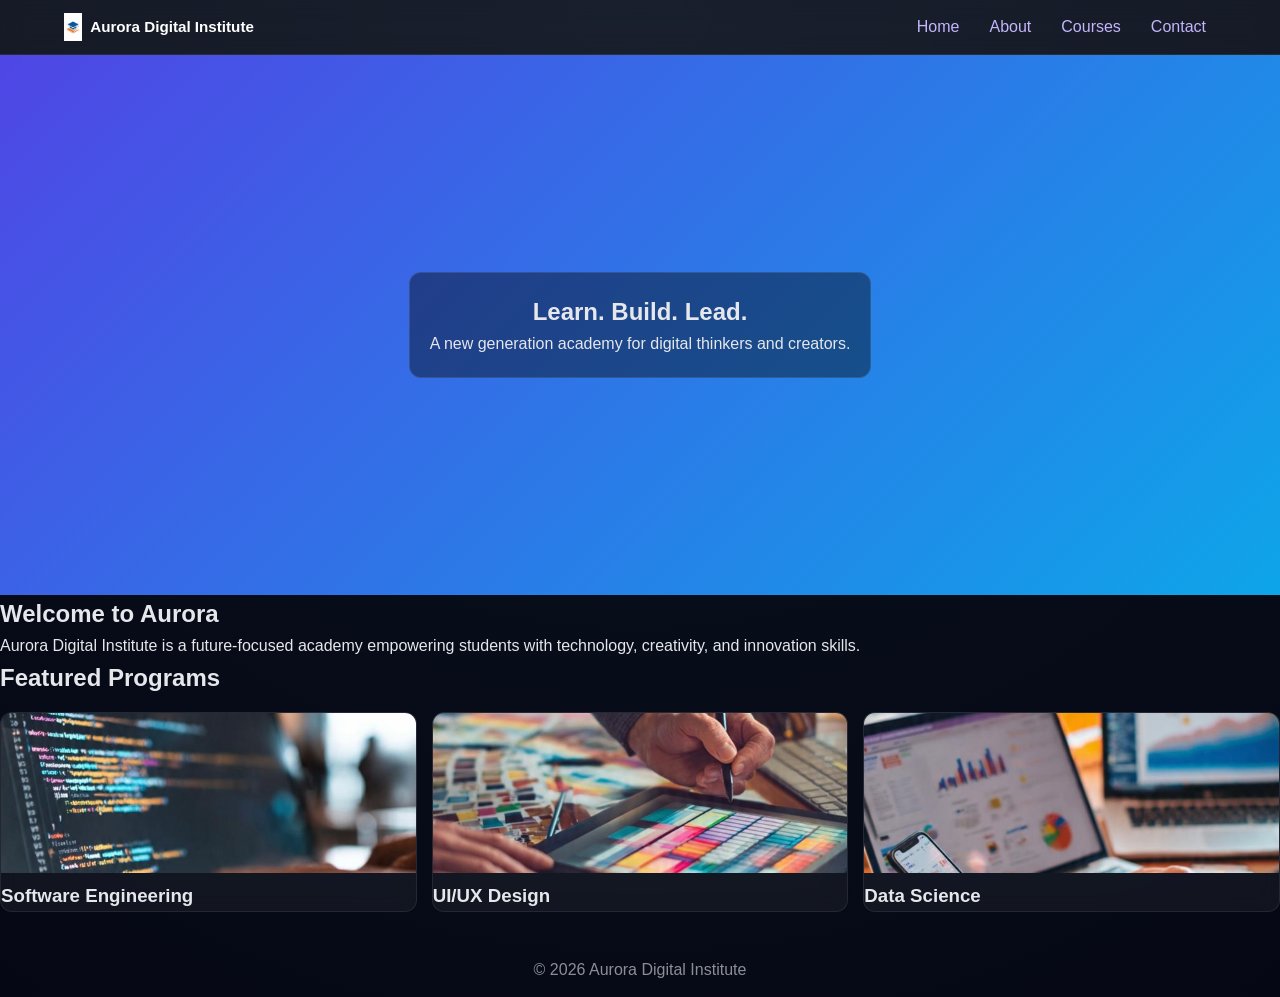
<file: index.html>
<!DOCTYPE html>
<html lang="en">
<head>
  <meta charset="UTF-8">
  <meta name="viewport" content="width=device-width, initial-scale=1.0">
  <title>Aurora Digital Institute</title>
  <link rel="stylesheet" href="css/style.css">
</head>

<body>

<header class="glass">
  <div class="logo">
    <img src="images/logo.jpg" alt="Aurora DIgital Institute">
    <span>Aurora Digital Institute</span>
  </div>

  <nav>
    <a href="index.html">Home</a>
    <a href="about.html">About</a>
    <a href="courses.html">Courses</a>
    <a href="contact.html">Contact</a>
  </nav>
</header>

<section class="hero">
  <div class="hero-content">
    <h1>Learn. Build. Lead.</h1>
    <p>A new generation academy for digital thinkers and creators.</p>
  </div>
</section>

<main>

<section class="intro">
  <h2>Welcome to Aurora</h2>
  <p>
    Aurora Digital Institute is a future-focused academy empowering students
    with technology, creativity, and innovation skills.
  </p>
</section>

<section class="featured">

  <h2>Featured Programs</h2>

  <div class="grid">

    <div class="card">
      <img src="images/coding.jpg" alt="Coding class">
      <h3>Software Engineering</h3>
    </div>

    <div class="card">
      <img src="images/design.jpg" alt="Design class">
      <h3>UI/UX Design</h3>
    </div>

    <div class="card">
      <img src="images/science.jpg" alt="Data Science class">
      <h3>Data Science</h3>
    </div>

  </div>

</section>

</main>

<footer>
  <p>&copy; 2026 Aurora Digital Institute</p>
</footer>

</body>
</html>
</file>
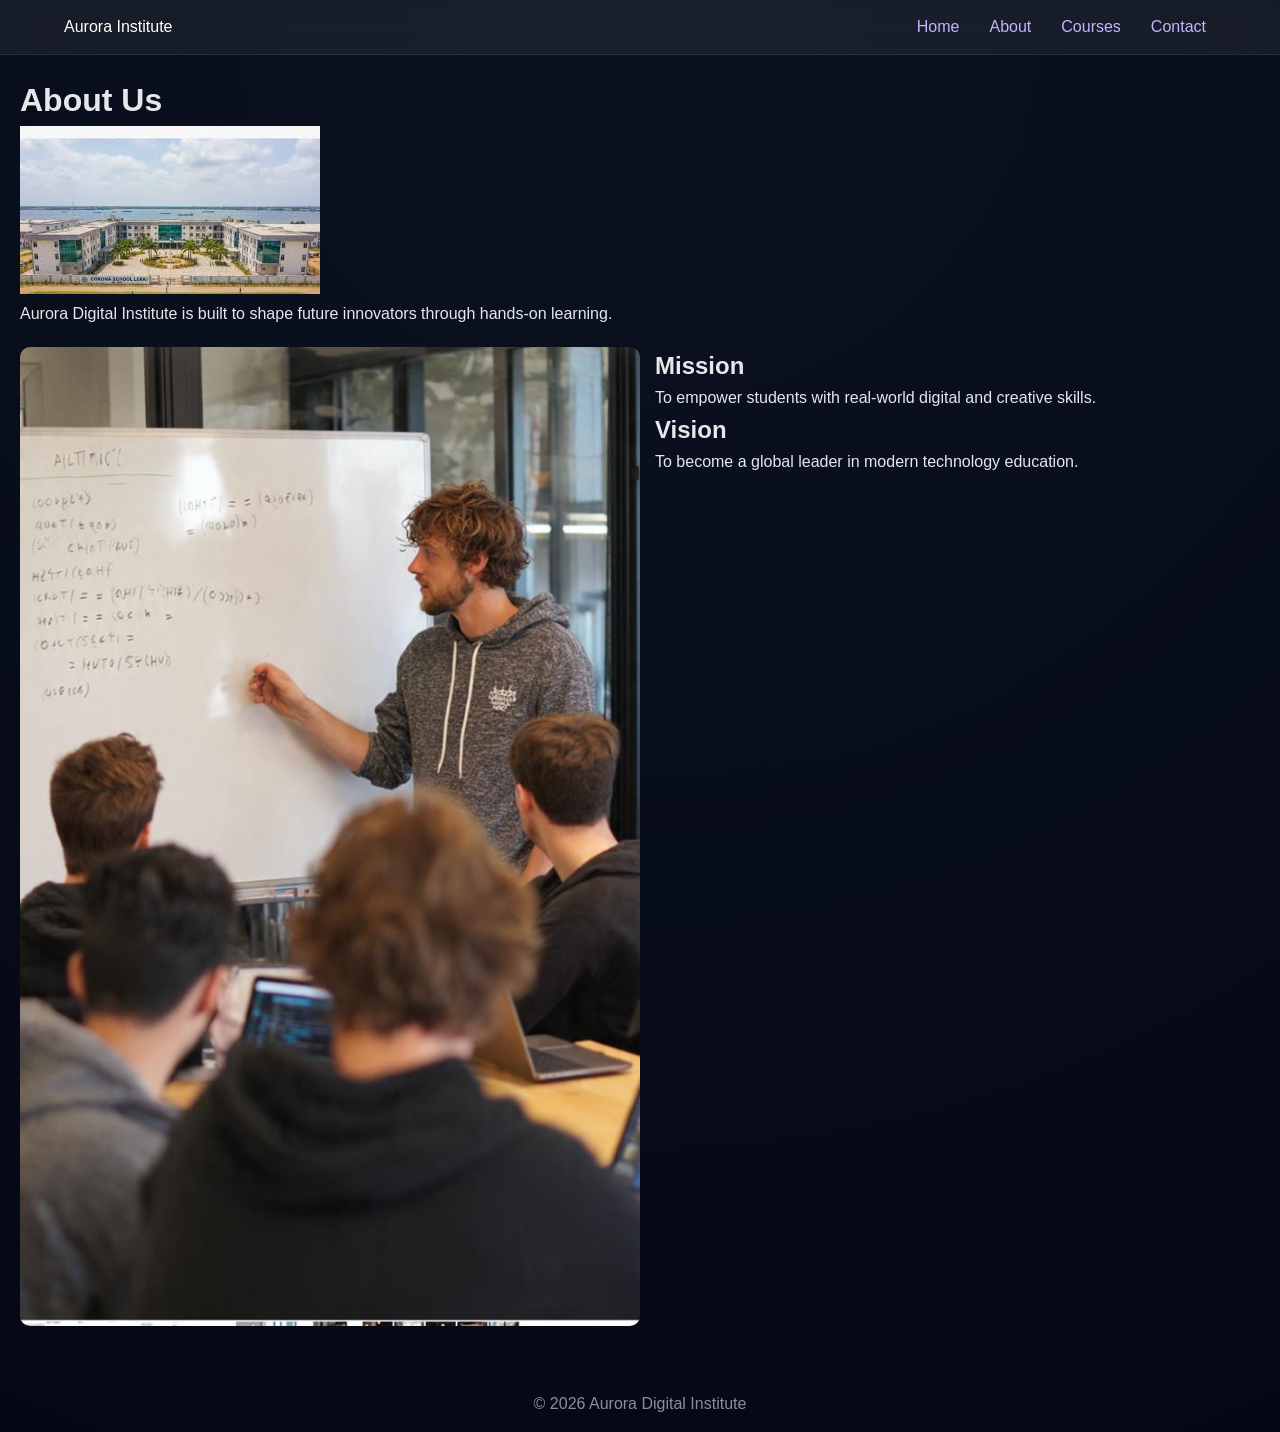
<file: about.html>
<!DOCTYPE html>
<html lang="en">
<head>
  <meta charset="UTF-8">
  <title>About Aurora</title>
  <link rel="stylesheet" href="css/style.css">
</head>

<body>

<header class="glass">
  <div class="logo">Aurora Institute</div>
  <nav>
    <a href="index.html">Home</a>
    <a href="about.html">About</a>
    <a href="courses.html">Courses</a>
    <a href="contact.html">Contact</a>
  </nav>
</header>

<main class="page">

<h1>About Us</h1>

<img src="images/campus.jpg" alt="Campus view" class="banner">

<p>
Aurora Digital Institute is built to shape future innovators through hands-on learning.
</p>

<div class="split">

  <img src="images/students.jpg" alt="Students learning">

  <div>
    <h2>Mission</h2>
    <p>To empower students with real-world digital and creative skills.</p>

    <h2>Vision</h2>
    <p>To become a global leader in modern technology education.</p>
  </div>

</div>

</main>

<footer>
  <p>&copy; 2026 Aurora Digital Institute</p>
</footer>

</body>
</html>
</file>
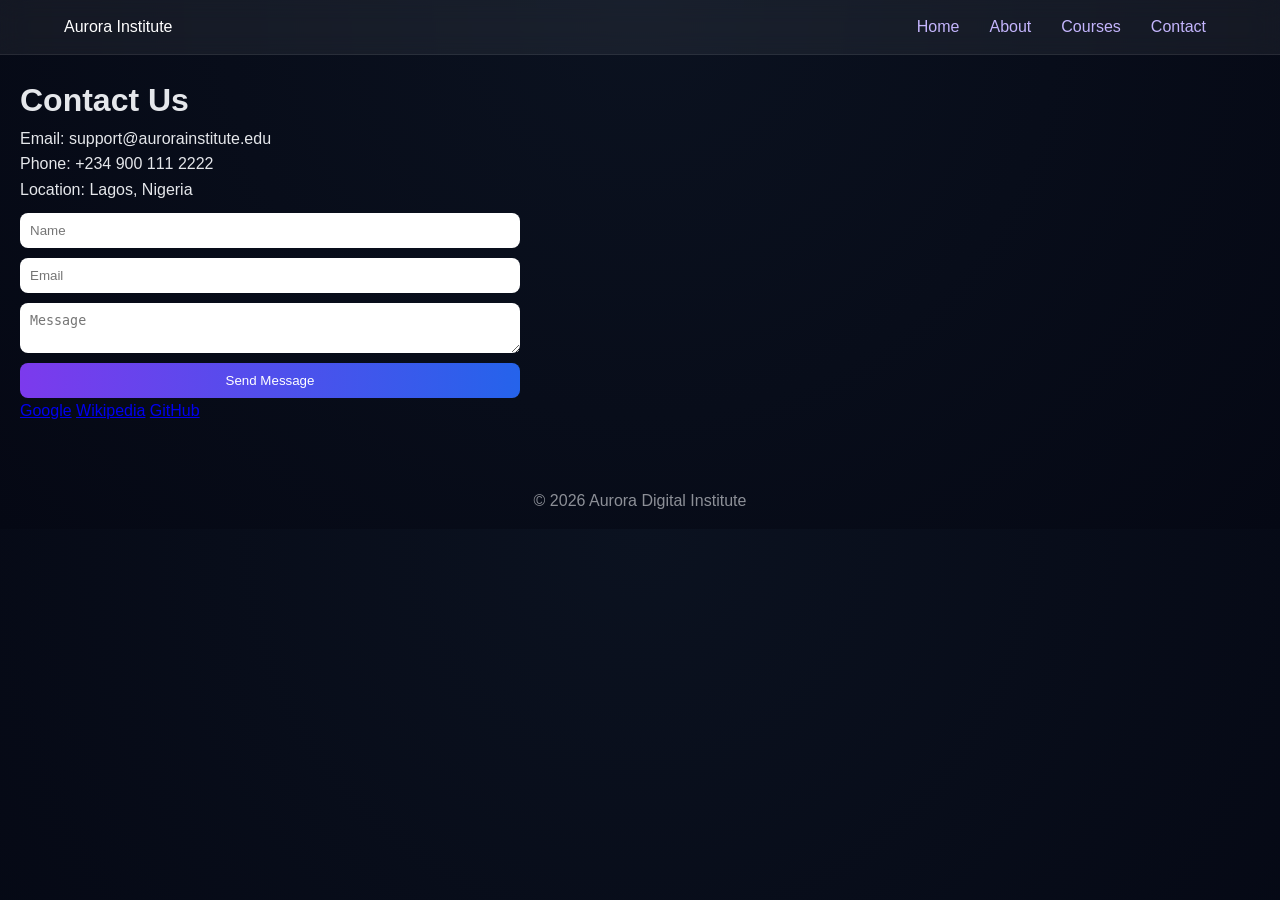
<file: contact.html>
<!DOCTYPE html>
<html lang="en">
<head>
  <meta charset="UTF-8">
  <title>Contact Aurora</title>
  <link rel="stylesheet" href="css/style.css">
</head>

<body>

<header class="glass">
  <div class="logo">Aurora Institute</div>
  <nav>
    <a href="index.html">Home</a>
    <a href="about.html">About</a>
    <a href="courses.html">Courses</a>
    <a href="contact.html">Contact</a>
  </nav>
</header>

<main class="page">

<h1>Contact Us</h1>

<div class="contact-box">
  <p>Email: support@aurorainstitute.edu</p>
  <p>Phone: +234 900 111 2222</p>
  <p>Location: Lagos, Nigeria</p>
</div>

<form>
  <input type="text" placeholder="Name">
  <input type="email" placeholder="Email">
  <textarea placeholder="Message"></textarea>
  <button type="submit">Send Message</button>
</form>

<div class="links">
  <a href="https://www.google.com">Google</a>
  <a href="https://www.wikipedia.org">Wikipedia</a>
  <a href="https://www.github.com">GitHub</a>
</div>

</main>

<footer>
  <p>&copy; 2026 Aurora Digital Institute</p>
</footer>

</body>
</html>
</file>
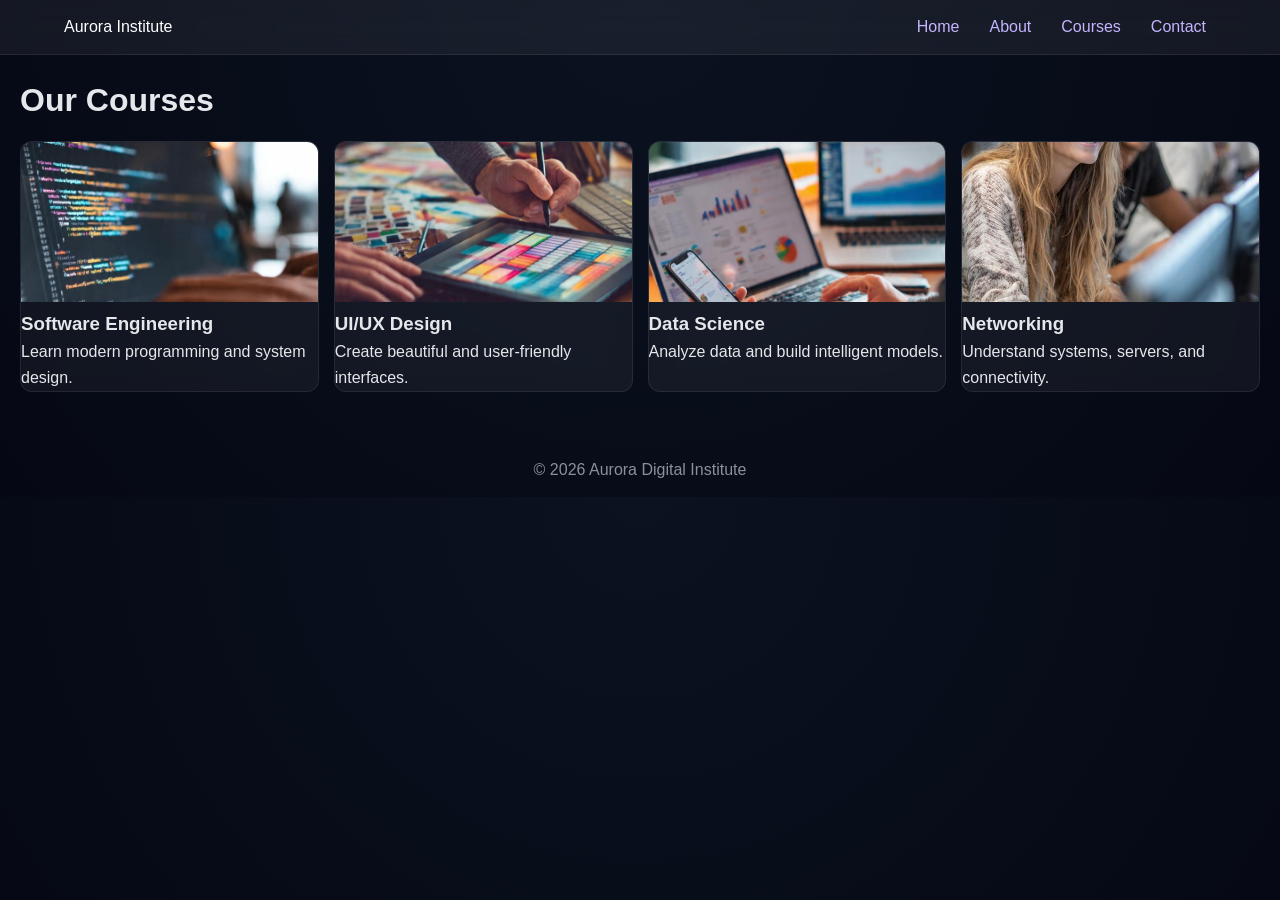
<file: courses.html>
<!DOCTYPE html>
<html lang="en">
<head>
  <meta charset="UTF-8">
  <title>Courses</title>
  <link rel="stylesheet" href="css/style.css">
</head>

<body>

<header class="glass">
  <div class="logo">Aurora Institute</div>
  <nav>
    <a href="index.html">Home</a>
    <a href="about.html">About</a>
    <a href="courses.html">Courses</a>
    <a href="contact.html">Contact</a>
  </nav>
</header>

<main class="page">

<h1>Our Courses</h1>

<div class="grid">

<article class="card">
  <img src="images/coding.jpg" alt="Software Engineering">
  <h3>Software Engineering</h3>
  <p>Learn modern programming and system design.</p>
</article>

<article class="card">
  <img src="images/design.jpg" alt="UI UX Design">
  <h3>UI/UX Design</h3>
  <p>Create beautiful and user-friendly interfaces.</p>
</article>

<article class="card">
  <img src="images/science.jpg" alt="Data Science">
  <h3>Data Science</h3>
  <p>Analyze data and build intelligent models.</p>
</article>

<article class="card">
  <img src="images/students2.jpg" alt="Networking">
  <h3>Networking</h3>
  <p>Understand systems, servers, and connectivity.</p>
</article>

</div>

</main>

<footer>
  <p>&copy; 2026 Aurora Digital Institute</p>
</footer>

</body>
</html>
</file>
<file: css/style.css>
* {
  margin: 0;
  padding: 0;
  box-sizing: border-box;
}

body {
  font-family: Arial, sans-serif;
  background: radial-gradient(circle at top, #0b1220, #050814);
  color: #e5e7eb;
  line-height: 1.6;
}

.glass {
    display: flex;
    justify-content: space-between;
    align-items: center;
    padding: 8px 5%;
    background: rgba(255,255,255,0.06);
    backdrop-filter: blur(12px);
    border-bottom: 1px solid rgba(255,255,255,0.08);
}

.logo {
    display: flex;
    align-items: center;
    gap: 8px;
}

.logo img {
    height: 28px;
    width: auto;
    max-width: 28px;
    display: block;
}

.logo span {
    font-size: 0.95rem;
    font-weight: 600;
}
header {
    background: #0f172a;
    color: white;
    display: flex;
    justify-content: space-between;
    align-items: center;
    padding: 15px 8%;
}


nav {
  display: flex;
  flex-wrap: wrap;
  gap: 10px;
}

nav a {
  color: #c4b5fd;
  text-decoration: none;
  padding: 6px 10px;
  border-radius: 6px;
}

nav a:hover {
  background: rgba(255,255,255,0.08);
}

.hero {
  height: 60vh;
  display: flex;
  justify-content: center;
  align-items: center;
  text-align: center;
  background: linear-gradient(135deg, #4f46e5, #0ea5e9);
  padding: 20px;
}

.hero-content {
  background: rgba(0,0,0,0.4);
  padding: 20px;
  border-radius: 12px;
  border: 1px solid rgba(255,255,255,0.1);
}

.page {
  padding: 20px;
}

.grid {
  display: grid;
  grid-template-columns: repeat(auto-fit, minmax(220px, 1fr));
  gap: 15px;
  margin-top: 15px;
}

.card {
  background: rgba(255,255,255,0.05);
  border: 1px solid rgba(255,255,255,0.08);
  border-radius: 12px;
  overflow: hidden;
  backdrop-filter: blur(10px);
  transition: transform 0.2s ease;
}

.card:hover {
  transform: translateY(-5px);
}

.card img {
  width: 100%;
  height: 160px;
  object-fit: cover;
}

.split {
  display: flex;
  gap: 15px;
  margin-top: 20px;
}

.split img {
  width: 50%;
  border-radius: 10px;
}

form {
  max-width: 500px;
  display: flex;
  flex-direction: column;
  gap: 10px;
  margin-top: 10px;
}

input, textarea {
  padding: 10px;
  border-radius: 8px;
  border: none;
}

button {
  padding: 10px;
  background: linear-gradient(90deg, #7c3aed, #2563eb);
  color: white;
  border: none;
  border-radius: 8px;
  cursor: pointer;
}

footer {
  text-align: center;
  padding: 15px;
  opacity: 0.6;
  margin-top: 30px;
}

@media (max-width: 900px) {
  .split {
    flex-direction: column;
  }

  .split img {
    width: 100%;
  }

  header, .glass {
    flex-direction: column;
    align-items: flex-start;
    gap: 10px;
  }
}

@media (max-width: 600px) {
  .hero {
    height: auto;
    padding: 70px 15px;
  }

  nav {
    flex-direction: column;
  }

  .card img {
    height: 140px;
  }
}
</file>
